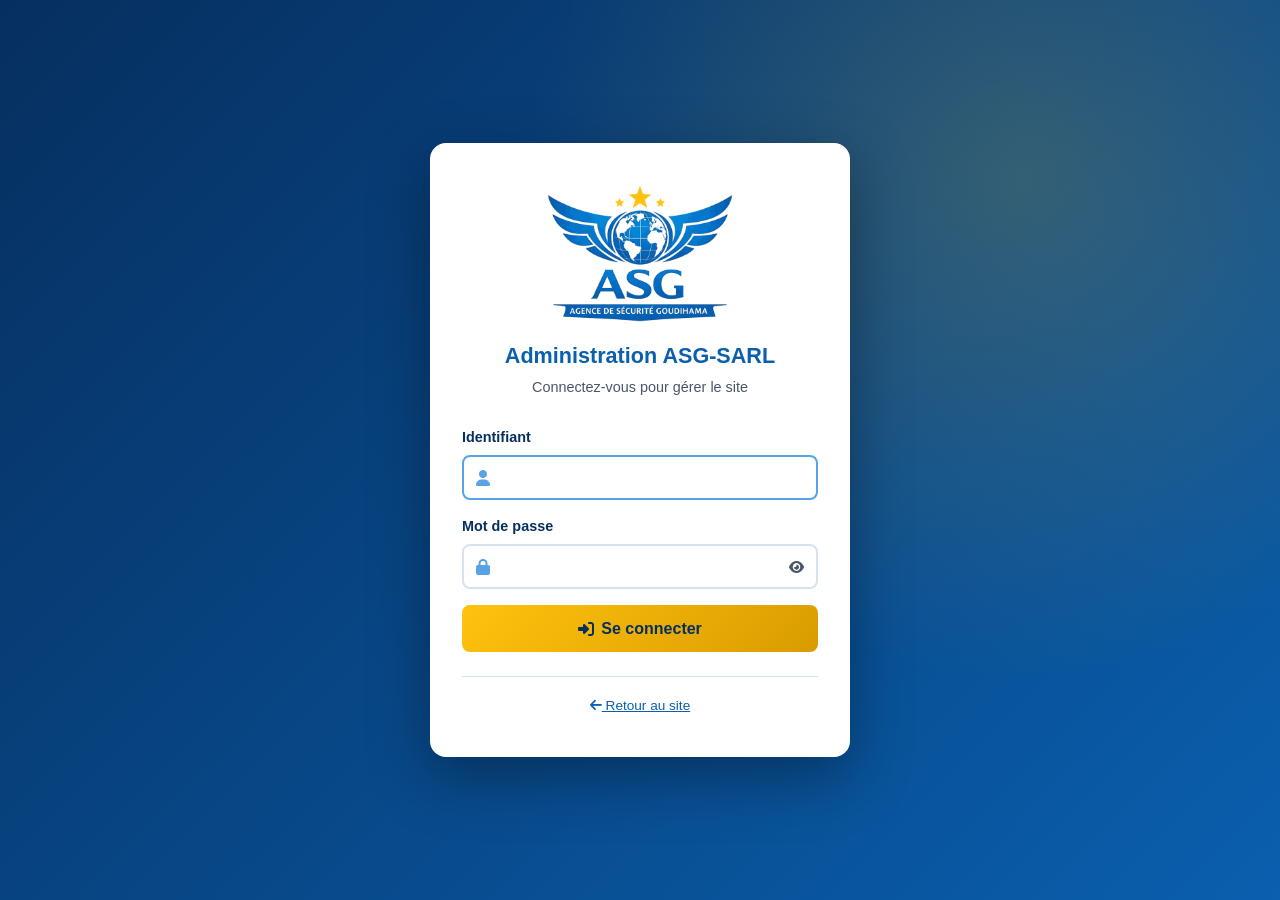
<file: ASG-Goudihama-site-visite-terrain-pwa (1)/admin.html>
<!DOCTYPE html>
<html lang="fr">
<head>
<meta charset="UTF-8">
<meta name="viewport" content="width=device-width, initial-scale=1.0, maximum-scale=1.0, user-scalable=no">
<meta name="theme-color" content="#0a5fae">
<link rel="manifest" href="manifest-admin.json">
<link rel="apple-touch-icon" href="images/apple-touch-icon.png">
<meta name="mobile-web-app-capable" content="yes">
<meta name="apple-mobile-web-app-capable" content="yes">
<meta name="apple-mobile-web-app-title" content="ASG Admin">
<meta name="apple-mobile-web-app-status-bar-style" content="default">
<meta name="robots" content="noindex, nofollow">
<title>Administration - ASG-SARL</title>
<link rel="icon" type="image/png" href="images/favicon.png">
<link rel="stylesheet" href="https://cdnjs.cloudflare.com/ajax/libs/font-awesome/6.4.0/css/all.min.css">
<style>
* { margin: 0; padding: 0; box-sizing: border-box; }
:root {
    --bleu-fonce: #0a5fae; --bleu-clair: #5aa2e6; --nuit: #062f5f; --nuit-2: #0a417f;
    --or: #ffc20e; --or-fonce: #d99c00; --blanc: #fff; --gris: #f2f6fb; --ligne: #d6e2f0;
    --gris-fonce: #4a5568; --texte: #1f2d3d; --rouge: #e74c3c; --vert: #27ae60; --orange: #e08e0b;
}
body { font-family: 'Segoe UI', Tahoma, sans-serif; background: var(--gris); color: var(--texte); line-height: 1.5; }
a { color: var(--bleu-fonce); }
button, input, select, textarea { font-family: inherit; }

/* CONNEXION */
.login { min-height: 100vh; display: flex; align-items: center; justify-content: center; padding: 20px; background: radial-gradient(circle at 80% 20%, rgba(255,194,14,.18), transparent 40%), linear-gradient(135deg, #062f5f 0%, #0a5fae 100%); }
.login-box { background: var(--blanc); padding: 2.5rem 2rem; border-radius: 16px; box-shadow: 0 20px 60px rgba(0,0,0,0.35); max-width: 420px; width: 100%; }
.login-head { text-align: center; margin-bottom: 1.8rem; }
.login-logo { width: 190px; margin: 0 auto 1rem; display: flex; align-items: center; justify-content: center; }
.login-logo i { font-size: 2.1rem; color: var(--or); }
.login-logo img { width: 100%; height: 100%; object-fit: contain; }
.login-head h1 { font-size: 1.35rem; color: var(--bleu-fonce); }
.login-head p { color: var(--gris-fonce); font-size: 0.9rem; margin-top: 0.3rem; }
.field { margin-bottom: 1rem; }
.field label { display: block; font-weight: 600; font-size: 0.9rem; margin-bottom: 0.4rem; color: var(--nuit); }
.input-icon { position: relative; }
.input-icon > i { position: absolute; left: 0.9rem; top: 50%; transform: translateY(-50%); color: var(--bleu-clair); }
.input-icon input { padding-left: 2.5rem !important; }
.input-icon .eye { position: absolute; right: 0.6rem; top: 50%; transform: translateY(-50%); background: none; border: none; color: var(--gris-fonce); cursor: pointer; padding: 0.3rem; }
.field input, .field select, .field textarea { width: 100%; padding: 0.75rem 0.85rem; border: 2px solid var(--ligne); border-radius: 8px; font-size: 0.95rem; background: var(--blanc); color: var(--texte); }
.field input:focus, .field select:focus, .field textarea:focus { outline: none; border-color: var(--bleu-clair); }
.field textarea { min-height: 90px; resize: vertical; }
.field textarea.code { font-family: monospace; font-size: 0.85rem; min-height: 200px; }
.field .help { font-size: 0.8rem; color: var(--gris-fonce); margin-top: 0.3rem; }
.login-error { background: #fdecea; color: #b03a2e; padding: 0.75rem; border-radius: 8px; margin-bottom: 1rem; font-size: 0.9rem; display: none; }
.login-foot { text-align: center; margin-top: 1.5rem; padding-top: 1.2rem; border-top: 1px solid var(--ligne); font-size: 0.85rem; }

/* BOUTONS */
.btn { padding: 0.65rem 1.15rem; border: none; border-radius: 8px; font-size: 0.9rem; font-weight: 600; cursor: pointer; display: inline-flex; align-items: center; justify-content: center; gap: 0.45rem; transition: filter 0.2s, transform 0.2s; text-decoration: none; }
.btn:hover { filter: brightness(1.06); transform: translateY(-1px); }
.btn:disabled { opacity: 0.55; cursor: wait; transform: none; }
.btn-or { background: linear-gradient(135deg, var(--or) 0%, var(--or-fonce) 100%); color: var(--nuit); }
.btn-vert { background: var(--vert); color: #fff; }
.btn-bleu { background: var(--bleu-fonce); color: #fff; }
.btn-rouge { background: var(--rouge); color: #fff; }
.btn-gris { background: var(--blanc); color: var(--bleu-fonce); border: 1px solid var(--ligne); }
.btn-xs { padding: 0.32rem 0.6rem; font-size: 0.78rem; border-radius: 6px; }
.btn-full { width: 100%; padding: 0.9rem; font-size: 1rem; }

/* MISE EN PAGE */
.layout { display: none; min-height: 100vh; }
.layout.show { display: flex; }
.sidebar { width: 260px; background: var(--nuit); color: #fff; position: fixed; top: 0; bottom: 0; overflow-y: auto; z-index: 100; transition: transform 0.3s; }
.side-head { padding: 1.3rem 1.4rem; border-bottom: 1px solid rgba(255,255,255,0.08); display: flex; gap: 10px; align-items: center; }
.side-head .ic { width: 40px; height: 40px; border-radius: 50%; background: var(--or); color: var(--nuit); display: flex; align-items: center; justify-content: center; flex-shrink: 0; }
.side-head b { color: var(--or); display: block; font-size: 0.98rem; }
.side-head small { opacity: 0.7; font-size: 0.75rem; }
.menu { list-style: none; padding: 0.6rem 0 2rem; }
.menu .lab { padding: 0.9rem 1.4rem 0.3rem; font-size: 0.68rem; text-transform: uppercase; letter-spacing: 1px; color: var(--or); font-weight: 700; }
.menu a { display: flex; align-items: center; gap: 10px; padding: 0.62rem 1.4rem; color: rgba(255,255,255,0.82); text-decoration: none; font-size: 0.9rem; border-left: 3px solid transparent; }
.menu a:hover, .menu a.active { background: rgba(255,255,255,0.05); border-left-color: var(--or); color: var(--or); }
.menu a i { width: 18px; text-align: center; }
.menu .pill { margin-left: auto; background: var(--rouge); color: #fff; font-size: 0.7rem; padding: 0 7px; border-radius: 10px; }
.menu a.out { color: #ff9b91; }
.main { flex: 1; margin-left: 260px; padding: 1.5rem 2rem 4rem; min-width: 0; }
.topbar { background: var(--blanc); border-radius: 12px; padding: 0.9rem 1.3rem; display: flex; justify-content: space-between; align-items: center; gap: 1rem; flex-wrap: wrap; box-shadow: 0 2px 10px rgba(0,0,0,0.05); margin-bottom: 1.4rem; position: sticky; top: 0.6rem; z-index: 50; }
.topbar h2 { color: var(--bleu-fonce); font-size: 1.25rem; display: flex; align-items: center; gap: 0.6rem; }
.topbar .acts { display: flex; gap: 0.6rem; align-items: center; flex-wrap: wrap; }
.dirty { font-size: 0.82rem; color: var(--orange); font-weight: 600; display: none; }
.dirty.show { display: inline-flex; align-items: center; gap: 5px; }
.user-chip { font-size: 0.82rem; color: var(--gris-fonce); background: var(--gris); padding: 0.3rem 0.7rem; border-radius: 20px; }
.burger { display: none; background: var(--nuit); color: #fff; border: none; width: 40px; height: 40px; border-radius: 8px; cursor: pointer; }
.section { display: none; }
.section.active { display: block; animation: fade 0.25s; }
@keyframes fade { from { opacity: 0; transform: translateY(6px); } to { opacity: 1; transform: none; } }
.card { background: var(--blanc); border-radius: 12px; padding: 1.4rem; margin-bottom: 1.3rem; box-shadow: 0 2px 10px rgba(0,0,0,0.05); }
.card h3 { color: var(--bleu-fonce); font-size: 1.05rem; padding-bottom: 0.55rem; margin-bottom: 1rem; border-bottom: 2px solid var(--or); display: flex; align-items: center; gap: 0.5rem; }
.hint { color: var(--gris-fonce); font-size: 0.87rem; margin-bottom: 1rem; }
.grid2 { display: grid; grid-template-columns: 1fr 1fr; gap: 0 1rem; }

/* TABLEAU DE BORD */
.kpis { display: grid; grid-template-columns: repeat(auto-fit, minmax(150px, 1fr)); gap: 1rem; margin-bottom: 1.3rem; }
.kpi { background: var(--blanc); border-radius: 12px; padding: 1.2rem; box-shadow: 0 2px 10px rgba(0,0,0,0.05); border-top: 4px solid var(--or); cursor: pointer; }
.kpi:hover { transform: translateY(-2px); }
.kpi b { font-size: 2rem; color: var(--bleu-fonce); display: block; }
.kpi span { font-size: 0.85rem; color: var(--gris-fonce); }
.kpi.alert { border-top-color: var(--rouge); }
.shortcuts { display: grid; grid-template-columns: repeat(auto-fit, minmax(210px, 1fr)); gap: 0.8rem; }
.shortcut { background: var(--gris); border-radius: 10px; padding: 1rem; display: flex; gap: 0.8rem; align-items: center; cursor: pointer; border: 1px solid transparent; }
.shortcut:hover { border-color: var(--or); }
.shortcut i { width: 40px; height: 40px; border-radius: 10px; background: var(--bleu-fonce); color: #fff; display: flex; align-items: center; justify-content: center; flex-shrink: 0; }

/* ÉLÉMENTS DE LISTE */
.item { background: var(--gris); border-radius: 10px; padding: 1rem; margin-bottom: 0.9rem; border-left: 4px solid var(--or); }
.item-head { display: flex; justify-content: space-between; align-items: center; gap: 0.5rem; margin-bottom: 0.4rem; flex-wrap: wrap; }
.item-head strong { color: var(--bleu-fonce); font-size: 0.95rem; }
.item-head .tools { display: flex; gap: 4px; }
.item label.s { display: block; font-size: 0.78rem; color: var(--gris-fonce); margin: 0.5rem 0 0.2rem; font-weight: 600; }
.item input, .item select, .item textarea { width: 100%; padding: 0.5rem 0.6rem; border: 1px solid var(--ligne); border-radius: 6px; font-size: 0.9rem; background: var(--blanc); color: var(--texte); }
.item textarea { min-height: 70px; resize: vertical; }
.item.off { opacity: 0.6; }
.upload { border: 2px dashed var(--bleu-clair); border-radius: 8px; padding: 0.7rem; text-align: center; cursor: pointer; display: block; background: var(--blanc); margin-top: 0.5rem; font-size: 0.82rem; color: var(--gris-fonce); }
.upload:hover { border-color: var(--or); }
.upload input { display: none; }
.upload.busy { opacity: 0.6; pointer-events: none; }
.preview { display: flex; gap: 0.8rem; align-items: center; margin-top: 0.5rem; }
.preview img { max-width: 120px; max-height: 90px; border-radius: 8px; border: 2px solid var(--or); object-fit: cover; background: #fff; }

/* DEVIS */
.filters { display: flex; gap: 0.4rem; flex-wrap: wrap; margin-bottom: 1rem; }
.filters button.on { background: var(--bleu-fonce); color: #fff; }
.devis { background: var(--gris); border-radius: 10px; padding: 1rem 1.1rem; margin-bottom: 0.9rem; border-left: 4px solid var(--bleu-clair); }
.devis.nouveau { border-left-color: var(--rouge); background: #fff7f6; }
.devis.traité { border-left-color: var(--vert); }
.devis .row { display: flex; justify-content: space-between; gap: 0.8rem; flex-wrap: wrap; align-items: center; }
.tags { display: flex; gap: 0.4rem; flex-wrap: wrap; margin: 0.5rem 0; }
.tags span { background: var(--blanc); border: 1px solid var(--ligne); padding: 0.15rem 0.6rem; border-radius: 12px; font-size: 0.78rem; color: var(--gris-fonce); }
.devis select { padding: 0.35rem; border-radius: 6px; border: 1px solid var(--ligne); }

/* NOTIFICATION */
.toast { position: fixed; bottom: 20px; right: 20px; background: var(--nuit); color: #fff; padding: 0.9rem 1.2rem; border-radius: 10px; box-shadow: 0 6px 24px rgba(0,0,0,0.25); z-index: 1000; max-width: 380px; display: none; border-left: 4px solid var(--vert); font-size: 0.92rem; }
.toast.show { display: block; animation: fade 0.25s; }
.toast.error { border-left-color: var(--rouge); }
.loading { position: fixed; inset: 0; display: flex; align-items: center; justify-content: center; background: var(--nuit); color: var(--or); font-size: 1.1rem; gap: 0.6rem; z-index: 2000; }

@media (max-width: 860px) {
    .sidebar { transform: translateX(-100%); }
    .sidebar.open { transform: none; box-shadow: 0 0 40px rgba(0,0,0,0.4); }
    .main { margin-left: 0; padding: 1rem 0.8rem 4rem; }
    .burger { display: inline-flex; align-items: center; justify-content: center; }
    .grid2 { grid-template-columns: 1fr; }
    .topbar { top: 0; border-radius: 0 0 12px 12px; }
    .user-chip { display: none; }
}
.type-badge { display: inline-block; background: var(--or); color: var(--nuit); font-size: 0.7rem; font-weight: 700; text-transform: uppercase; letter-spacing: 1px; padding: 0.1rem 0.5rem; border-radius: 4px; }
.type-badge.msg { background: var(--bleu-clair); color: #fff; }
.type-badge.can { background: #2e7d4f; color: #fff; }
code.ref { font-size: 0.8rem; background: #fff; border: 1px solid var(--ligne); padding: 0.05rem 0.4rem; border-radius: 4px; color: var(--bleu-fonce); }
.filters button.on { background: var(--bleu-fonce); color: #fff; }
.chk { display: flex; gap: 0.55rem; align-items: center; font-size: 0.92rem; margin: 0.45rem 0; cursor: pointer; }
.chk input { width: auto; }
.badge { display: inline-block; font-size: 0.68rem; font-weight: 700; padding: 0.1rem 0.45rem; border-radius: 4px; margin-left: 0.35rem; vertical-align: middle; text-transform: uppercase; letter-spacing: 0.5px; }
.badge.off { background: #fde2e0; color: #b03a2e; } .badge.prog { background: #e3ecf7; color: var(--bleu-fonce); } .badge.une { background: var(--or); color: var(--nuit); }
.file-row { display: flex; gap: 0.5rem; align-items: center; margin: 0.35rem 0; }
.file-row a { font-size: 0.85rem; overflow: hidden; text-overflow: ellipsis; white-space: nowrap; max-width: 260px; }
.chk-list { list-style: none; font-size: 0.88rem; }
.chk-list li { padding: 0.35rem 0; border-bottom: 1px solid var(--ligne); display: flex; gap: 0.5rem; }
.chk-list code { font-size: 0.78rem; color: var(--gris-fonce); word-break: break-all; }

/* APPLI : antizoom et confort tactile */
html { touch-action: manipulation; -webkit-text-size-adjust: 100%; text-size-adjust: 100%; -webkit-tap-highlight-color: transparent; }
@media (max-width: 900px) { input, select, textarea { font-size: max(16px, 1em); } }
</style>
</head>
<body>

<div class="loading" id="loading"><i class="fas fa-circle-notch fa-spin"></i> Chargement…</div>

<!-- CONNEXION -->
<div class="login" id="loginView" style="display: none;">
    <div class="login-box">
        <div class="login-head">
            <div class="login-logo" id="loginLogo"><img src="images/logo-or.png" alt="ASG – Agence de Sécurité Goudihama"></div>
            <h1>Administration ASG-SARL</h1>
            <p>Connectez-vous pour gérer le site</p>
        </div>
        <div class="login-error" id="loginError"></div>
        <form id="loginForm" autocomplete="on">
            <div class="field">
                <label for="lgUser">Identifiant</label>
                <div class="input-icon"><i class="fas fa-user"></i><input id="lgUser" name="username" autocomplete="username" autocapitalize="none" spellcheck="false" required></div>
            </div>
            <div class="field">
                <label for="lgPass">Mot de passe</label>
                <div class="input-icon"><i class="fas fa-lock"></i><input id="lgPass" name="password" type="password" autocomplete="current-password" required>
                    <button type="button" class="eye" onclick="togglePwd('lgPass', this)" aria-label="Afficher le mot de passe"><i class="fas fa-eye"></i></button></div>
            </div>
            <button class="btn btn-or btn-full" id="loginBtn" type="submit"><i class="fas fa-sign-in-alt"></i> Se connecter</button>
        </form>
        <div class="login-foot"><a href="index.html"><i class="fas fa-arrow-left"></i> Retour au site</a></div>
    </div>
</div>

<!-- PANNEAU -->
<div class="layout" id="appView">
    <aside class="sidebar" id="sidebar">
        <div class="side-head"><img src="images/emblem-blanc.png" alt="" style="width: 64px; flex-shrink: 0;"><div><b>ASG-SARL</b><small>Administration du site</small></div></div>
        <ul class="menu" id="menu">
            <li><a href="#" data-s="dashboard" class="active"><i class="fas fa-gauge"></i> Tableau de bord</a></li>
            <li class="lab">Contenu du site</li>
            <li><a href="#" data-s="accueil"><i class="fas fa-house"></i> Accueil &amp; Direction</a></li>
            <li><a href="#" data-s="apropos"><i class="fas fa-circle-info"></i> À propos</a></li>
            <li><a href="#" data-s="services"><i class="fas fa-concierge-bell"></i> Services</a></li>
            <li><a href="#" data-s="moyens"><i class="fas fa-toolbox"></i> Moyens, zones &amp; PC radio</a></li>
            <li><a href="#" data-s="methode"><i class="fas fa-sitemap"></i> Organisation &amp; méthode</a></li>
            <li><a href="#" data-s="tarifs"><i class="fas fa-tags"></i> Tarifs &amp; offre</a></li>
            <li><a href="#" data-s="references"><i class="fas fa-handshake"></i> Références</a></li>
            <li><a href="#" data-s="actualites"><i class="fas fa-newspaper"></i> Actualités</a></li>
            <li><a href="#" data-s="mediatheque"><i class="fas fa-photo-film"></i> Médiathèque</a></li>
            <li><a href="#" data-s="presse"><i class="fas fa-newspaper"></i> Espace presse</a></li>
            <li><a href="#" data-s="carrieres"><i class="fas fa-briefcase"></i> Carrières</a></li>
            <li><a href="#" data-s="faq"><i class="fas fa-circle-question"></i> FAQ</a></li>
            <li><a href="#" data-s="contact"><i class="fas fa-address-card"></i> Contact &amp; infos légales</a></li>
            <li><a href="#" data-s="visuels"><i class="fas fa-images"></i> Photos &amp; réseaux sociaux</a></li>
            <li><a href="#" data-s="legal"><i class="fas fa-gavel"></i> Textes légaux</a></li>
            <li class="lab">Clients</li>
            <li><a href="#" data-s="devis"><i class="fas fa-inbox"></i> Devis, messages &amp; candidatures <span class="pill" id="pillDevis" style="display: none;"></span></a></li>
            <li><a href="#" data-s="notifs"><i class="fas fa-bell"></i> Notifications</a></li>
            <li class="lab">Paramètres</li>
            <li><a href="#" data-s="compte"><i class="fas fa-user-lock"></i> Mon compte</a></li>
            <li><a href="#" data-s="sauvegarde"><i class="fas fa-database"></i> Sauvegarde &amp; contrôle</a></li>
            <li><a href="index.html" target="_blank" rel="noopener"><i class="fas fa-up-right-from-square"></i> Voir le site</a></li>
            <li><a href="#" class="out" onclick="logout(); return false;"><i class="fas fa-right-from-bracket"></i> Déconnexion</a></li>
        </ul>
    </aside>

    <main class="main">
        <div class="topbar">
            <h2><button class="burger" onclick="$('sidebar').classList.toggle('open')" aria-label="Menu"><i class="fas fa-bars"></i></button><span id="pageTitle">Tableau de bord</span></h2>
            <div class="acts">
                <span class="user-chip"><i class="fas fa-user"></i> <span id="userName"></span></span>
                <span class="dirty" id="dirty"><i class="fas fa-circle"></i> Modifications non publiées</span>
                <button class="btn btn-vert" id="saveBtn" onclick="save()"><i class="fas fa-cloud-arrow-up"></i> Publier</button>
            </div>
        </div>

        <!-- TABLEAU DE BORD -->
        <section class="section active" id="s-dashboard">
            <div class="kpis" id="kpis"></div>
            <div class="card">
                <h3><i class="fas fa-bolt"></i> Accès rapides</h3>
                <div class="shortcuts">
                    <div class="shortcut" onclick="show('actualites'); addItem('actualites')"><i class="fas fa-plus"></i><div><b>Publier une actualité</b><br><small>Nouvelle carte en tête de liste</small></div></div>
                    <div class="shortcut" onclick="show('mediatheque'); addItem('mediatheque')"><i class="fas fa-image"></i><div><b>Ajouter une photo / vidéo</b><br><small>Médiathèque</small></div></div>
                    <div class="shortcut" onclick="show('carrieres'); addItem('offres')"><i class="fas fa-briefcase"></i><div><b>Publier une offre d'emploi</b><br><small>Page Carrières</small></div></div>
                    <div class="shortcut" onclick="show('devis')"><i class="fas fa-inbox"></i><div><b>Devis &amp; messages</b><br><small>Demandes des clients</small></div></div>
                </div>
            </div>
            <div class="card">
                <h3><i class="fas fa-circle-info"></i> Comment ça marche</h3>
                <p class="hint" style="margin: 0;">Modifiez le contenu dans les rubriques à gauche, puis cliquez sur <b>« Publier »</b> en haut à droite : les changements apparaissent immédiatement sur le site pour tous les visiteurs. Tant que vous n'avez pas publié, rien n'est visible en ligne.</p>
            </div>
        </section>

        <!-- ACCUEIL -->
        <section class="section" id="s-accueil">
            <div class="card"><h3><i class="fas fa-house"></i> Bandeau d'accueil</h3>
                <div class="field"><label>Titre principal</label><input data-path="hero.title"></div>
                <div class="field"><label>Slogan</label><input data-path="hero.slogan"></div>
                <div class="field"><label>Texte d'introduction</label><textarea data-path="hero.intro" rows="4"></textarea></div>
            </div>

            <div class="card"><h3><i class="fas fa-user-tie"></i> Directeur Général</h3>
                <div class="grid2"><div class="field"><label>Nom</label><input data-path="pdg.name"></div><div class="field"><label>Fonction</label><input data-path="pdg.title"></div></div>
                <div class="field"><label>Citation (coin du directeur sur l'accueil)</label><textarea data-path="pdg.quote" rows="2"></textarea></div>
                <div class="field"><label>Mot du Directeur Général (page À propos — paragraphes séparés par une ligne vide)</label><textarea data-path="pdg.mot" rows="10"></textarea></div>
                <div class="grid2"><div><label style="font-weight: 600; font-size: 0.9rem;">Photo (coin du directeur à l'accueil)</label><div data-image="pdg.photo" data-max="900"></div></div><div><label style="font-weight: 600; font-size: 0.9rem;">Photo (page À propos)</label><div data-image="pdg.photo2" data-max="900"></div></div></div>
            </div>
            <div class="card"><h3><i class="fas fa-eye"></i> Sections affichées sur l'accueil</h3>
                <p class="hint">Décochez une section pour la masquer sans perdre son contenu. N'affichez les chiffres que s'ils ont été validés par la direction.</p>
                <label class="chk"><input type="checkbox" data-path="video.afficher"> Vidéo institutionnelle</label>
                <label class="chk"><input type="checkbox" data-path="afficher.stats"> Chiffres clés (bande jaune)</label>
                <label class="chk"><input type="checkbox" data-path="afficher.raisons"> « Sept raisons de nous choisir »</label>
                <label class="chk"><input type="checkbox" data-path="afficher.offre"> Bandeau de l'offre de lancement (accueil, tarifs, devis)</label>
                <label class="chk"><input type="checkbox" data-path="afficher.mediaAccueil"> Aperçu de la médiathèque</label>
                <label class="chk"><input type="checkbox" data-path="afficher.competences"> Barres de compétences (page À propos)</label>
            </div>
            <div class="card"><h3><i class="fas fa-circle-play"></i> Vidéo institutionnelle</h3>
                <p class="hint">Collez le lien YouTube (ou Facebook) de la vidéo officielle. La vidéo ne se charge que lorsque le visiteur clique sur « Lecture » : le site reste rapide et aucun son ne démarre tout seul. Sans lien, l'image ci-dessous s'affiche avec la mention « bientôt disponible ».</p>
                <div class="field"><label>Titre</label><input data-path="video.titre"></div>
                <div class="field"><label>Texte</label><textarea data-path="video.texte" rows="2"></textarea></div>
                <div class="field"><label>Lien de la vidéo</label><input data-path="video.url" placeholder="https://www.youtube.com/watch?v=…"><div class="help" id="videoCheck"></div></div>
                <label class="chk"><input type="checkbox" data-path="video.sousTitres"> Afficher les sous-titres automatiquement (s'ils existent sur YouTube)</label>
                <label style="font-weight: 600; font-size: 0.9rem; display: block; margin-top: 0.8rem;">Image d'aperçu / de remplacement</label><div data-image="video.poster" data-max="1600"></div>
            </div>
            <div class="card"><h3><i class="fas fa-chart-simple"></i> Chiffres clés</h3><p class="hint">Uniquement des chiffres réels et validés (nombre d'agents, de sites, d'années…).</p><div id="l-stats"></div><button class="btn btn-gris" onclick="addItem('stats')"><i class="fas fa-plus"></i> Ajouter un chiffre</button></div>
        </section>


        <section class="section" id="s-apropos">
            <div class="card"><h3><i class="fas fa-circle-info"></i> Qui sommes-nous ?</h3>
                <div class="grid2"><div class="field"><label>Badge sur la photo : valeur</label><input data-path="apropos.annees" placeholder="24h/24"></div><div class="field"><label>Badge : libellé</label><input data-path="apropos.badgeLabel" placeholder="Disponibilité opérationnelle"></div></div>
                <div class="field"><label>Paragraphe 1</label><textarea data-path="apropos.intro1" rows="4"></textarea></div>
                <div class="field"><label>Paragraphe 2</label><textarea data-path="apropos.intro2" rows="4"></textarea></div>
                <div class="field"><label>Pourquoi nous choisir ? (un point par ligne)</label><textarea data-path="apropos.pourquoi" data-lines="1" rows="4"></textarea></div>
            </div>
            <div class="card"><h3><i class="fas fa-bullseye"></i> Mission, vision, valeurs, objectifs</h3>
                <div class="field"><label>Mission</label><textarea data-path="apropos.mission" rows="3"></textarea></div>
                <div class="field"><label>Vision</label><textarea data-path="apropos.vision" rows="3"></textarea></div>
                <div class="field"><label>Valeurs</label><textarea data-path="apropos.valeurs" rows="3"></textarea></div>
                <div class="field"><label>Objectifs (un par ligne)</label><textarea data-path="apropos.objectifs" data-lines="1" rows="5"></textarea></div>
            </div>
            <div class="card"><h3><i class="fas fa-chart-bar"></i> Bloc « Expérience » et compétences</h3>
                <div class="field"><label>Titre</label><input data-path="expertise.titre"></div>
                <div class="field"><label>Texte</label><textarea data-path="expertise.texte" rows="3"></textarea></div>
                <label style="font-weight: 600; font-size: 0.9rem;">Barres de compétences (pourcentage de 0 à 100)</label>
                <div id="l-competences"></div><button class="btn btn-gris" onclick="addItem('competences')"><i class="fas fa-plus"></i> Ajouter une barre</button>
            </div>
            <div class="card"><h3><i class="fas fa-gem"></i> Valeurs (cartes de l'accueil)</h3><div id="l-valeurs"></div><button class="btn btn-gris" onclick="addItem('valeurs')"><i class="fas fa-plus"></i> Ajouter une valeur</button></div>
            <div class="card"><h3><i class="fas fa-list-ol"></i> Raisons de choisir ASG (accueil)</h3><div id="l-raisons"></div><button class="btn btn-gris" onclick="addItem('raisons')"><i class="fas fa-plus"></i> Ajouter une raison</button></div>
            <div class="card"><h3><i class="fas fa-clock"></i> Bandeau « 24h/24 »</h3>
                <div class="field"><label>Titre</label><input data-path="bandeau247.titre"></div>
                <div class="field"><label>Texte</label><input data-path="bandeau247.texte"></div>
            </div>
        </section>

        <section class="section" id="s-visuels">
            <div class="card"><h3><i class="fas fa-images"></i> Photos du site</h3>
                <p class="hint">De vraies photos des agents ASG en tenue jaune et de vos sites rendent le site beaucoup plus crédible. Format paysage conseillé. Sans photo, un fond bleu avec l'emblème ASG est affiché.</p>
                <div class="grid2">
                    <div class="field"><label>Grande photo d'accueil</label><div data-image="images.hero" data-max="1900"></div></div>
                    <div class="field"><label>Photo des bandeaux de pages</label><div data-image="images.banniere" data-max="1900"></div></div>
                    <div class="field"><label>Photo « Qui sommes-nous ? »</label><div data-image="images.apropos" data-max="1400"></div></div>
                </div>
            </div>
            <div class="card"><h3><i class="fas fa-share-nodes"></i> Réseaux sociaux</h3>
                <p class="hint">Laissez vide pour masquer l'icône.</p>
                <div class="grid2">
                    <div class="field"><label><i class="fab fa-facebook"></i> Facebook (lien de la page)</label><input data-path="social.facebook" placeholder="https://facebook.com/…"></div>
                    <div class="field"><label><i class="fab fa-linkedin"></i> LinkedIn</label><input data-path="social.linkedin"></div>
                    <div class="field"><label><i class="fab fa-youtube"></i> YouTube</label><input data-path="social.youtube"></div>
                    <div class="field"><label><i class="fab fa-tiktok"></i> TikTok</label><input data-path="social.tiktok"></div>
                    <div class="field"><label><i class="fab fa-whatsapp"></i> Numéro WhatsApp (avec indicatif)</label><input data-path="social.whatsapp" placeholder="22676525294"><div class="help">Chiffres uniquement, avec l'indicatif 226. Ajoute un bouton WhatsApp sur la page Contact.</div></div>
                </div>
            </div>
        </section>
        <section class="section" id="s-services"><div class="card"><h3><i class="fas fa-concierge-bell"></i> Services</h3><p class="hint">Chaque service apparaît sous forme de carte. L'image remplace l'icône si vous en ajoutez une.</p><div id="l-services"></div><button class="btn btn-gris" onclick="addItem('services')"><i class="fas fa-plus"></i> Ajouter un service</button></div></section>

        <section class="section" id="s-moyens">
            <div class="card"><h3><i class="fas fa-toolbox"></i> Page « Nos moyens et équipements »</h3>
                <div class="field"><label>Texte d'introduction</label><textarea data-path="moyensIntro" rows="3"></textarea></div>
                <p class="hint" style="margin: 0;"><i class="fas fa-triangle-exclamation"></i> Ne publiez jamais d'information sensible : emplacements de caméras chez un client, codes, plans, procédures opérationnelles.</p>
            </div>
            <div class="card"><h3><i class="fas fa-toolbox"></i> Moyens matériels</h3><div id="l-moyens"></div><button class="btn btn-gris" onclick="addItem('moyens')"><i class="fas fa-plus"></i> Ajouter un équipement</button></div>
            <div class="card"><h3><i class="fas fa-map-location-dot"></i> Zones géographiques</h3><div id="l-zones"></div><button class="btn btn-gris" onclick="addItem('zones')"><i class="fas fa-plus"></i> Ajouter une zone</button></div>
            <div class="card"><h3><i class="fas fa-tower-broadcast"></i> Poste de Commandement radio (page Services)</h3><div class="field"><textarea data-path="cso" rows="5"></textarea></div></div>
        </section>

        <section class="section" id="s-references"><div class="card"><h3><i class="fas fa-handshake"></i> Références</h3><div id="l-references"></div><button class="btn btn-gris" onclick="addItem('references')"><i class="fas fa-plus"></i> Ajouter une référence</button></div></section>

        <section class="section" id="s-actualites"><div class="card"><h3><i class="fas fa-newspaper"></i> Actualités</h3><p class="hint">L'ordre ici est celui du site : la première carte s'affiche en premier.</p><div id="l-actualites"></div><button class="btn btn-gris" onclick="addItem('actualites')"><i class="fas fa-plus"></i> Ajouter une actualité</button></div></section>

        <section class="section" id="s-mediatheque">
            <div class="card"><h3><i class="fas fa-photo-film"></i> Photos, vidéos et documents</h3>
                <p class="hint"><b>Photo ou album</b> : une photo principale, puis autant de photos que vous voulez dans l'album (elles sont réduites automatiquement). <b>Vidéo</b> : collez le lien YouTube ou Facebook ; la miniature YouTube est utilisée si vous n'ajoutez pas d'image. <b>Document</b> : envoyez un PDF (10 Mo max). Ne publiez que des photos et vidéos dont ASG-SARL a l'autorisation de diffusion.</p>
                <div id="l-mediatheque"></div><button class="btn btn-gris" onclick="addItem('mediatheque')"><i class="fas fa-plus"></i> Ajouter un média</button></div>
            <div class="card"><h3><i class="fas fa-tags"></i> Catégories de la médiathèque</h3>
                <p class="hint">Renommez, réordonnez ou masquez les catégories. Une catégorie masquée n'apparaît plus dans les filtres, mais ses médias restent visibles dans « Tout ».</p>
                <div id="l-mediaCats"></div><button class="btn btn-gris" onclick="addItem('mediaCats')"><i class="fas fa-plus"></i> Ajouter une catégorie</button></div>
        </section>

        <section class="section" id="s-presse">
            <div class="card"><h3><i class="fas fa-newspaper"></i> Espace presse</h3>
                <div class="field"><label>Texte d'introduction</label><textarea data-path="presse.intro" rows="3"></textarea></div>
                <p class="hint" style="margin-bottom: 0.4rem;">Contact du service communication (laissez vide pour afficher les coordonnées générales) :</p>
                <div class="grid2"><div class="field"><label>Nom / service</label><input data-path="presse.contactNom"></div><div class="field"><label>Téléphone</label><input data-path="presse.contactTel"></div></div>
                <div class="field"><label>Email</label><input type="email" data-path="presse.contactEmail"></div>
            </div>
            <div class="card"><h3><i class="fas fa-download"></i> Ressources (logos, photos, communiqués, documents, vidéos)</h3>
                <div id="l-presse"></div><button class="btn btn-gris" onclick="addItem('presse')"><i class="fas fa-plus"></i> Ajouter une ressource</button></div>
        </section>

        <section class="section" id="s-methode">
            <div class="card"><h3><i class="fas fa-sitemap"></i> Organisation</h3>
                <div class="field"><label>Introduction</label><textarea data-path="organisation.intro" rows="3"></textarea></div>
                <div class="field"><label>Les agents opérationnels (un paragraphe par ligne)</label><textarea data-path="organisation.agents" data-lines="1" rows="5"></textarea></div>
            </div>
            <div class="card"><h3><i class="fas fa-users"></i> Équipe (direction et encadrement)</h3><p class="hint">Niveau « Direction administrative » ou « Encadrement technique ». La photo est facultative : sans photo, les initiales s'affichent.</p><div id="l-equipe"></div><button class="btn btn-gris" onclick="addItem('equipe')"><i class="fas fa-plus"></i> Ajouter une personne</button></div>
            <div class="card"><h3><i class="fas fa-graduation-cap"></i> Recrutement &amp; formation</h3>
                <div class="field"><label>Introduction</label><textarea data-path="formation.intro" rows="3"></textarea></div>
                <div class="field"><label>Critères de recrutement (un par ligne — aussi affichés sur la page Carrières)</label><textarea data-path="formation.criteres" data-lines="1" rows="5"></textarea></div>
                <div class="field"><label>Modules de formation (un par ligne)</label><textarea data-path="formation.modules" data-lines="1" rows="12"></textarea></div>
            </div>
            <div class="card"><h3><i class="fas fa-route"></i> Méthodologie opérationnelle</h3>
                <div class="field"><label>Disponibilité 24h/24</label><textarea data-path="methode.dispo" rows="3"></textarea></div>
                <div class="grid2"><div class="field"><label>Contrôle programmé</label><textarea data-path="methode.controleProgramme" rows="4"></textarea></div><div class="field"><label>Contrôle inopiné</label><textarea data-path="methode.controleInopine" rows="4"></textarea></div></div>
                <div class="field"><label>Plan de patrouille et d'intervention</label><textarea data-path="methode.patrouille" rows="3"></textarea></div>
                <div class="field"><label>Registres tenus sur chaque poste (un par ligne)</label><textarea data-path="methode.registres" data-lines="1" rows="5"></textarea></div>
                <div class="field"><label>Note sous les horaires</label><input data-path="methode.horairesNote"></div>
            </div>
            <div class="card"><h3><i class="far fa-clock"></i> Horaires de travail</h3><div id="l-horaires"></div><button class="btn btn-gris" onclick="addItem('horaires')"><i class="fas fa-plus"></i> Ajouter une ligne</button></div>
            <div class="card"><h3><i class="fas fa-shirt"></i> Dotation annuelle des agents</h3><div id="l-dotation"></div><button class="btn btn-gris" onclick="addItem('dotation')"><i class="fas fa-plus"></i> Ajouter un article</button></div>
        </section>

        <section class="section" id="s-tarifs">
            <div class="card"><h3><i class="fas fa-tags"></i> Page Tarifs</h3>
                <div class="field"><label>Introduction</label><textarea data-path="tarifs.intro" rows="3"></textarea></div>
                <div class="field"><label>Mention au-dessus des tarifs</label><input data-path="tarifs.unite"></div>
                <label class="chk"><input type="checkbox" data-path="tarifs.afficherPrix" data-off> Afficher les montants sur le site</label>
                <p class="hint">Décoché (réglage actuel par défaut) : chaque carte affiche « Sur devis » avec le bouton « Demander un devis », et les montants cités dans les textes (FAQ, pages services, accueil) sont masqués. Les montants saisis ci-dessous sont conservés et réapparaissent si vous cochez la case.</p>
            </div>
            <div class="card"><h3><i class="fas fa-money-bill-wave"></i> Grille tarifaire</h3><p class="hint">Écrivez « à partir de 100 000 F CFA » ou « Sur devis ». Les montants sont mis en valeur automatiquement.</p><div id="l-tarifs"></div><button class="btn btn-gris" onclick="addItem('tarifs')"><i class="fas fa-plus"></i> Ajouter une prestation</button></div>
            <div class="card"><h3><i class="fas fa-handshake"></i> Conditions commerciales</h3><div class="field"><label>Une condition par ligne</label><textarea data-path="tarifs.conditions" data-lines="1" rows="6"></textarea></div></div>
            <div class="card"><h3><i class="fas fa-star"></i> Offre de lancement</h3>
                <p class="hint">Visible sur l'accueil, la page Tarifs et la page Devis. Décochez « Bandeau de l'offre » dans « Accueil &amp; Direction » pour la retirer quand elle expire.</p>
                <div class="grid2"><div class="field"><label>Titre</label><input data-path="tarifs.offre.titre"></div><div class="field"><label>Valeur (grand chiffre)</label><input data-path="tarifs.offre.valeur" placeholder="−15 %"></div></div>
                <div class="grid2"><div class="field"><label>Texte sous la valeur</label><input data-path="tarifs.offre.texte"></div><div class="field"><label>Conditions / échéance</label><input data-path="tarifs.offre.echeance"></div></div>
            </div>
        </section>

        <section class="section" id="s-carrieres">
            <div class="card"><h3><i class="fas fa-briefcase"></i> Présentation</h3>
                <div class="field"><label>Texte d'introduction</label><textarea data-path="recrutement.intro" rows="2"></textarea></div>
                <div class="field"><label>Avantages (un par ligne)</label><textarea data-path="recrutement.avantages" data-lines="1" rows="4"></textarea></div>
            </div>
            <div class="card"><h3><i class="fas fa-list-check"></i> Offres d'emploi</h3><p class="hint">Décochez « En ligne » pour masquer une offre sans la supprimer.</p><div id="l-offres"></div><button class="btn btn-gris" onclick="addItem('offres')"><i class="fas fa-plus"></i> Ajouter une offre</button></div>
        </section>

        <section class="section" id="s-faq"><div class="card"><h3><i class="fas fa-circle-question"></i> Questions fréquentes</h3><div id="l-faq"></div><button class="btn btn-gris" onclick="addItem('faq')"><i class="fas fa-plus"></i> Ajouter une question</button></div></section>

        <section class="section" id="s-contact">
            <div class="card"><h3><i class="fas fa-address-card"></i> Coordonnées</h3>
                <div class="grid2"><div class="field"><label>Téléphone 1 (principal)</label><input data-path="contact.phone1"></div><div class="field"><label>Téléphone 2</label><input data-path="contact.phone2"></div></div>
                <div class="field" style="max-width: 50%;"><label>Téléphone 3</label><input data-path="contact.phone3"></div>
                <div class="grid2"><div class="field"><label>Email de contact</label><input type="email" data-path="contact.email"></div><div class="field"><label>Email de recrutement</label><input type="email" data-path="contact.emailRecrutement"></div></div>
                <div class="field"><label>Adresse du siège</label><input data-path="contact.address"></div>
            </div>
            <div class="card"><h3><i class="fas fa-building"></i> Informations légales (pied de page)</h3>
                <div class="grid2"><div class="field"><label>RCCM</label><input data-path="admin.rccm"></div><div class="field"><label>IFU</label><input data-path="admin.ifu"></div></div>
                <div class="grid2"><div class="field"><label>CNSS</label><input data-path="admin.cnss"></div><div class="field"><label>Capital social</label><input data-path="admin.capital"></div></div>
                <div class="field"><label>Arrêté d'autorisation</label><input data-path="admin.agrement"></div>
                <div class="grid2"><div class="field"><label>Forme juridique</label><input data-path="admin.forme"></div><div class="field"><label>Régime fiscal</label><input data-path="admin.regime"></div></div>
            </div>
        </section>

        <section class="section" id="s-legal">
            <div class="card"><h3><i class="fas fa-file-contract"></i> Mentions légales</h3><div class="field"><textarea class="code" data-path="legal.mentions"></textarea><div class="help">HTML simple : &lt;h3&gt;Titre&lt;/h3&gt;, &lt;p&gt;Paragraphe&lt;/p&gt;, &lt;ul&gt;&lt;li&gt;…&lt;/li&gt;&lt;/ul&gt;</div></div></div>
            <div class="card"><h3><i class="fas fa-file-lines"></i> Conditions générales d'utilisation</h3><div class="field"><textarea class="code" data-path="legal.cgu"></textarea></div></div>
            <div class="card"><h3><i class="fas fa-user-shield"></i> Politique de confidentialité</h3><div class="field"><textarea class="code" data-path="legal.privacy"></textarea></div></div>
        </section>

        <section class="section" id="s-devis">
            <div class="card"><h3><i class="fas fa-inbox"></i> Demandes de devis, messages et candidatures</h3>
                <div class="filters" id="devisFilters">
                    <button class="btn btn-gris btn-xs on" data-t="tous">Devis + messages</button>
                    <button class="btn btn-gris btn-xs" data-t="devis"><i class="fas fa-file-signature"></i> Devis</button>
                    <button class="btn btn-gris btn-xs" data-t="message"><i class="fas fa-envelope"></i> Messages</button>
                    <button class="btn btn-gris btn-xs" data-t="candidature"><i class="fas fa-user-plus"></i> Candidatures</button>
                    <span style="width: 1px; background: var(--ligne); margin: 0 0.3rem;"></span>
                    <button class="btn btn-gris btn-xs on" data-f="tous">Toutes</button>
                    <button class="btn btn-gris btn-xs" data-f="nouveau">Nouvelles</button>
                    <button class="btn btn-gris btn-xs" data-f="en cours">En cours</button>
                    <button class="btn btn-gris btn-xs" data-f="traité">Traitées</button>
                    <button class="btn btn-gris btn-xs" onclick="loadDevis()" style="margin-left: auto;"><i class="fas fa-rotate"></i> Actualiser</button>
                </div>
                <div id="devisList"></div>
            </div>
        </section>

        <section class="section" id="s-notifs">
            <div class="card" style="max-width: 640px;"><h3><i class="fas fa-bell"></i> Envoyer une notification</h3>
                <p class="hint">Le message s'affiche sur le téléphone ou l'ordinateur des visiteurs qui ont activé les notifications (bouton « Recevoir nos actualités » en bas du site). <b id="pushCount"></b></p>
                <form onsubmit="sendPush(event)">
                    <div class="field"><label>Titre</label><input id="pushTitle" maxlength="80" required placeholder="Ex. : Nouvelle actualité ASG-SARL"><div class="help">80 caractères maximum.</div></div>
                    <div class="field"><label>Message</label><textarea id="pushBody" rows="3" maxlength="200" required placeholder="Ex. : Découvrez notre nouvelle offre de gardiennage."></textarea><div class="help">200 caractères maximum. Restez court : le message est coupé sur certains téléphones.</div></div>
                    <div class="field"><label>Page ouverte au toucher</label>
                        <select id="pushUrl">
                            <option value="/">Accueil</option>
                            <option value="/actualites">Actualités</option>
                            <option value="/services">Services</option>
                            <option value="/tarifs">Tarifs</option>
                            <option value="/carrieres">Carrières</option>
                            <option value="/devis">Demande de devis</option>
                            <option value="/contact">Contact</option>
                        </select></div>
                    <button class="btn btn-or" type="submit" id="pushSendBtn"><i class="fas fa-paper-plane"></i> Envoyer à tous les abonnés</button>
                    <div class="help" id="pushStatus" style="margin-top: 0.7rem;"></div>
                </form>
            </div>
        </section>

        <section class="section" id="s-compte">
            <div class="card" style="max-width: 560px;"><h3><i class="fas fa-user-lock"></i> Identifiant et mot de passe</h3>
                <p class="hint">Changer le mot de passe déconnecte automatiquement toutes les autres sessions ouvertes.</p>
                <form onsubmit="changeAccount(event)">
                    <div class="field"><label>Identifiant</label><input id="acUser" autocomplete="username" autocapitalize="none"></div>
                    <div class="field"><label>Mot de passe actuel</label><input id="acCurrent" type="password" autocomplete="current-password" required></div>
                    <div class="field"><label>Nouveau mot de passe</label><input id="acNew" type="password" autocomplete="new-password" minlength="10" required><div class="help">10 caractères minimum.</div></div>
                    <div class="field"><label>Confirmer le nouveau mot de passe</label><input id="acConfirm" type="password" autocomplete="new-password" required></div>
                    <button class="btn btn-or" type="submit" id="acBtn"><i class="fas fa-save"></i> Enregistrer</button>
                </form>
            </div>
        </section>

        <section class="section" id="s-sauvegarde">
            <div class="card"><h3><i class="fas fa-stethoscope"></i> Vérifier les médias</h3>
                <p class="hint">Teste toutes les images, vidéos et documents utilisés sur le site et signale ceux qui ne s'affichent plus.</p>
                <button class="btn btn-bleu" onclick="checkMedia()" id="checkBtn"><i class="fas fa-magnifying-glass"></i> Lancer la vérification</button>
                <div id="checkResult" style="margin-top: 1rem;"></div>
            </div>
            <div class="card"><h3><i class="fas fa-database"></i> Sauvegarde du contenu</h3>
                <p class="hint">Téléchargez régulièrement une copie du contenu du site. Une sauvegarde importée doit ensuite être publiée.</p>
                <div style="display: flex; gap: 0.6rem; flex-wrap: wrap;">
                    <button class="btn btn-bleu" onclick="exportJson()"><i class="fas fa-download"></i> Télécharger la sauvegarde</button>
                    <label class="btn btn-gris" style="cursor: pointer;"><i class="fas fa-upload"></i> Importer une sauvegarde<input type="file" accept=".json,application/json" hidden onchange="importJson(this)"></label>
                    <button class="btn btn-rouge" onclick="resetDefaults()"><i class="fas fa-rotate-left"></i> Revenir au contenu d'origine</button>
                </div>
            </div>
        </section>
    </main>
</div>

<div class="toast" id="toast"></div>

<script src="local-api.js"></script>
<script src="site-defaults.js"></script>
<script src="admin.js"></script>
<script src="pwa.js"></script>
</body>
</html>
</file>
